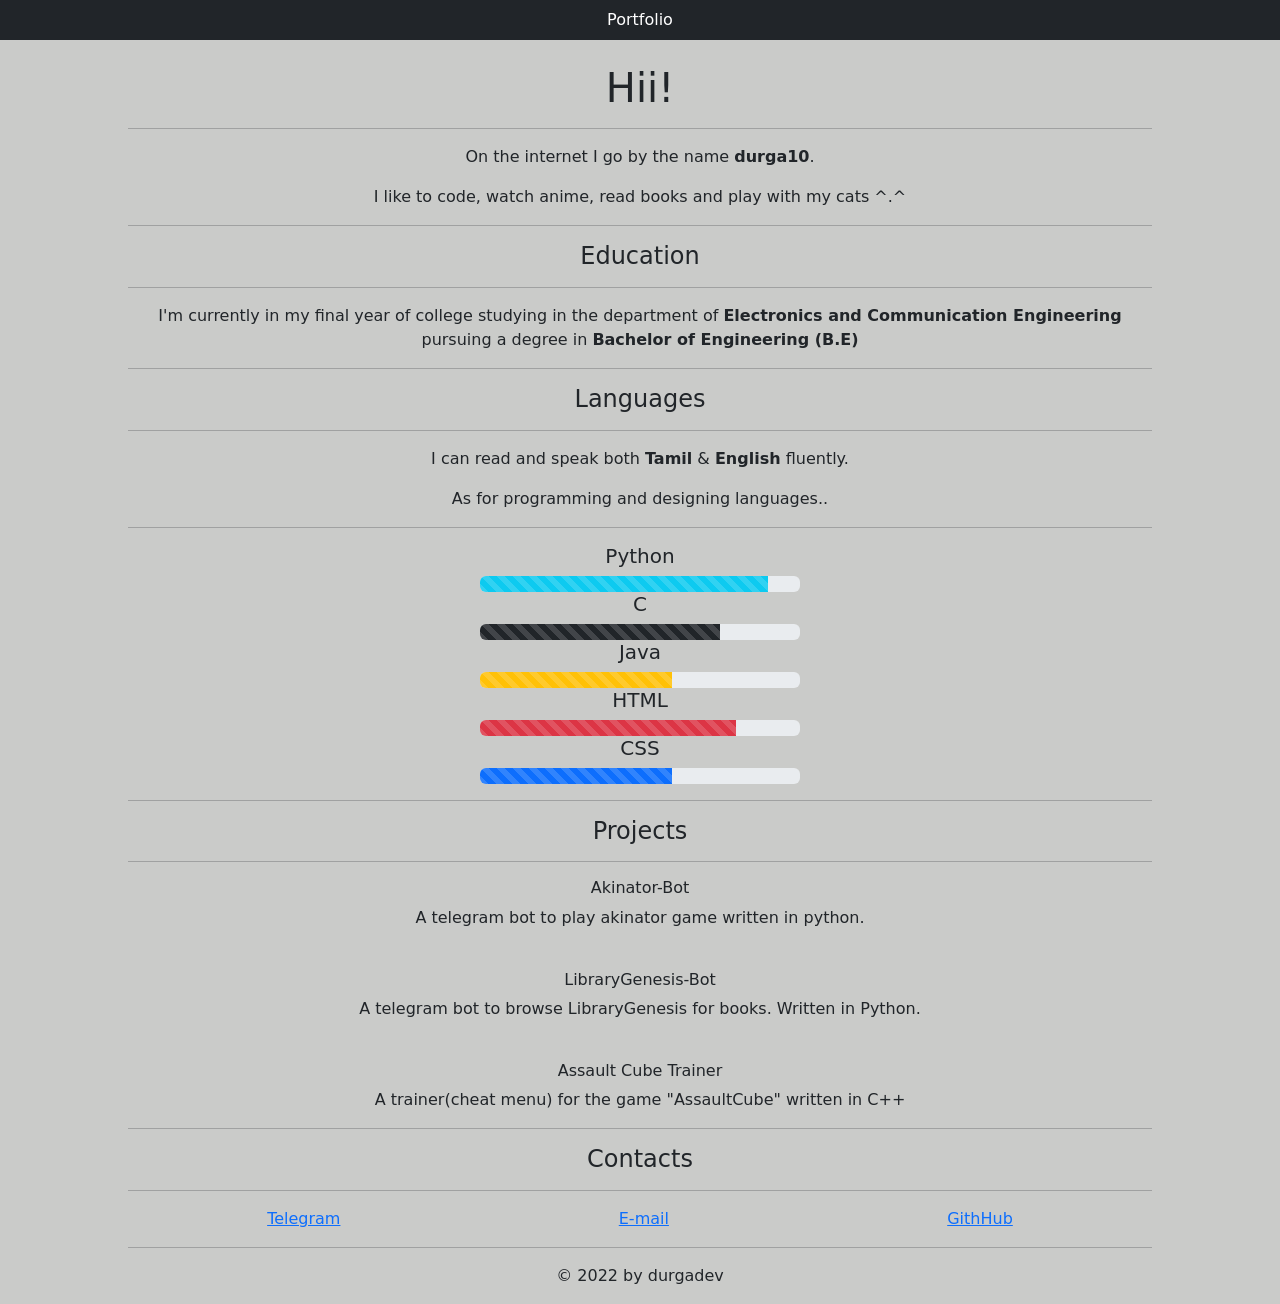
<file: BHARANIDHARAN/ASSIGNMENT 1/index.html>
<!DOCTYPE html>
<html lang="en">
<head>
    <meta charset="UTF-8">
    <meta http-equiv="X-UA-Compatible" content="IE=edge">
    <meta name="viewport" content="width=device-width, initial-scale=1.0">

    <link rel="stylesheet" href="https://cdn.jsdelivr.net/npm/bootstrap@5.2.1/dist/css/bootstrap.min.css">
    <link rel="stylesheet" href="style.css">

    <title>Portfolio</title>
</head>
<body>
    <span class="d-block p-2 bg-dark text-white text-center">Portfolio</span>
    <div class="uwu">
        <div class="text-center">
            <br>
           
            <h1>Hii!</h1>
            <hr>
            <p>On the internet I go by the name <strong>durga10</strong>.</p>
            <p>I like to code, watch anime, read books and play with my cats ^.^</p>
            <hr>
            <h4>Education</h4>
            <hr>
            <p>I'm currently in my final year of college studying in the department of <strong>Electronics and Communication Engineering </strong> pursuing a degree in <strong>Bachelor of Engineering (B.E)</strong></p>
            <hr>
            <h4>Languages</h4>
            <hr>
            <p>I can read and speak both <strong>Tamil</strong> & <strong>English</strong> fluently.</p>
            <p>As for programming and designing languages..</p>
            <hr>
            <h5>Python</h5>
            <div class="progress">
                <div class="progress-bar bg-info progress-bar-striped progress-bar-animated" role="progressbar" aria-valuenow="75" aria-valuemin="0" aria-valuemax="100" style="width: 90%"></div>
            </div>
            <h5>C</h5>
            <div class="progress">
                <div class="progress-bar bg-dark progress-bar-striped progress-bar-animated" role="progressbar" aria-valuenow="75" aria-valuemin="0" aria-valuemax="100" style="width: 75%"></div>
            </div>
            <h5>Java</h5>
            <div class="progress">
                <div class="progress-bar bg-warning progress-bar-striped progress-bar-animated" role="progressbar" aria-valuenow="75" aria-valuemin="0" aria-valuemax="100" style="width: 60%"></div>
            </div>
            <h5>HTML</h5>
            <div class="progress">
                <div class="progress-bar bg-danger progress-bar-striped progress-bar-animated" role="progressbar" aria-valuenow="75" aria-valuemin="0" aria-valuemax="100" style="width: 80%"></div>
            </div>
            <h5>CSS</h5>
            <div class="progress">
                <div class="progress-bar bg-primary progress-bar-striped progress-bar-animated" role="progressbar" aria-valuenow="75" aria-valuemin="0" aria-valuemax="100" style="width: 60%"></div>
            </div>
            <hr>
            <h4>Projects</h4>
            <hr>
            <h6>Akinator-Bot</h6>
            <p>A telegram bot to play akinator game written in python.</p>
            <br>
            <h6>LibraryGenesis-Bot</h6>
            <p>A telegram bot to browse LibraryGenesis for books. Written in Python.</p>
           <br>
            <h6>Assault Cube Trainer</h6>
            <p>A trainer(cheat menu) for the game "AssaultCube" written in C++</p>
           <hr>
            <h4>Contacts</h4>
            <hr>
            <div class="d-flex flex-wrap justify-content-around align-items-lg-center flex-lg-grow-0">
                <a href="http://t.me/adenosinetp10">Telegram</a>
                <a href="http://durgamahendiran05@gmail.com">E-mail</a>
                <a href="http://github.com/durga10">GithHub</a>
            </div>
            <hr>
        </div>
        <footer>
            <div class="text-center">
                <p>&copy; 2022 by durgadev<i/p>
            </div>
        </footer>
    </div>

    <script src="https://cdn.jsdelivr.net/npm/bootstrap@5.2.1/dist/js/bootstrap.bundle.min.js"></script>
</body>
</html>
</file>
<file: BHARANIDHARAN/ASSIGNMENT 1/style.css>
#img-border-round {
    border-radius: 10%;
}

body {
    background-color: rgb(202, 203, 201);
}

.progress {
    margin-left: auto;
    margin-right: auto;
    width: 20rem;
}

.uwu {
    margin-left: 10%;
    margin-right: 10%;
}
</file>
